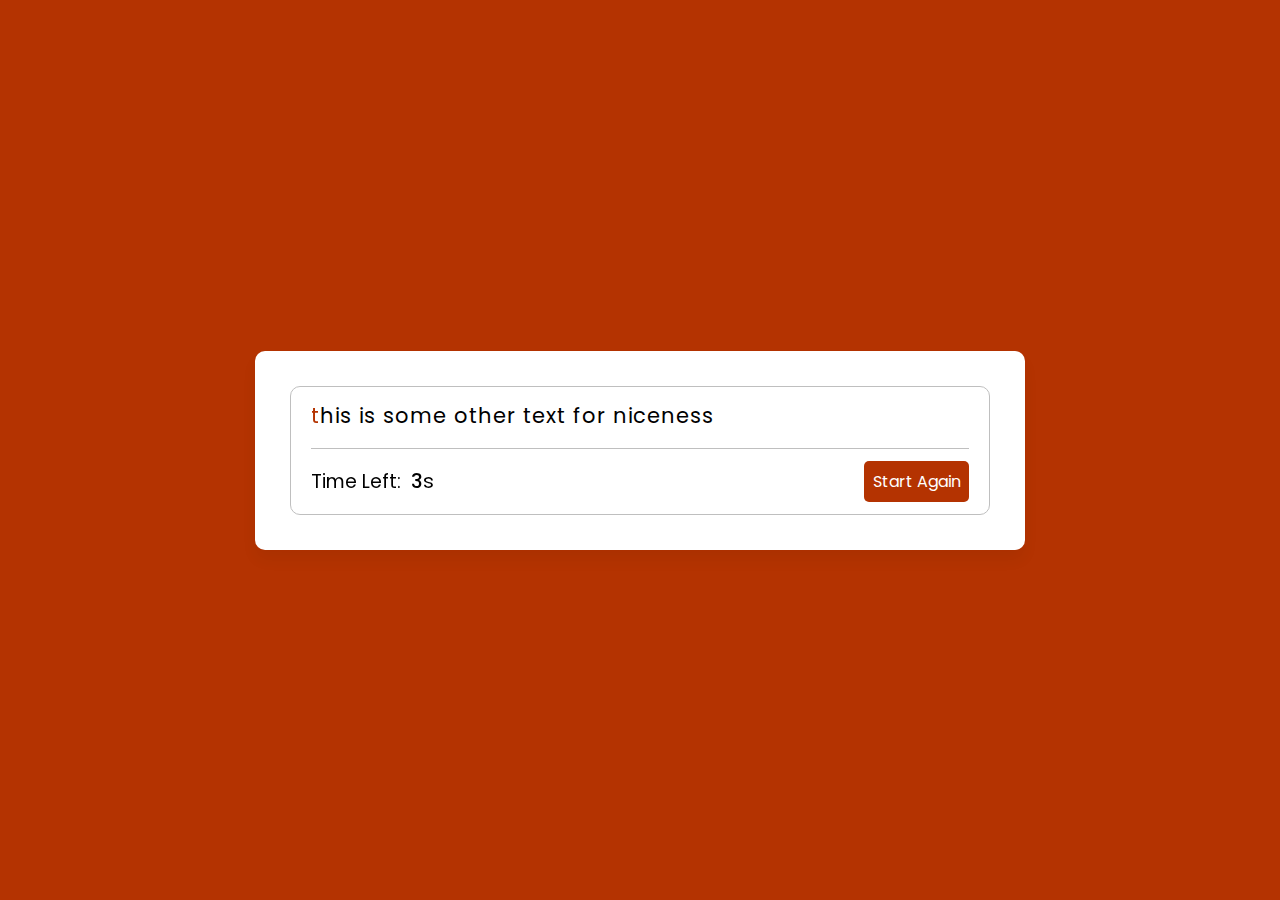
<file: index.html>
<!DOCTYPE html>
<!-- Coding By JV Codes - youtube.com/@jvcodes -->
<html lang="en" dir="ltr">
  <head>
    <meta charset="utf-8" />
    <title>Typing Speed Test Game</title>
    <link rel="stylesheet" href="app.css" />
    <meta name="viewport" content="width=device-width, initial-scale=1.0" />
  </head>
  <body>
    <div class="wrapper ">

      <div class="content-box ">
        <div class="typing-text">
        <input type="text" class="input-field" />
          <p></p>
        </div>

        <div class="content">
          <ul class="time-box">
            <li class="time">
              <p>Time Left:</p>
              <span><b>3</b>s</span>
            </li>
          </ul>
          <button class="start">Start Again</button>
        </div>
        
      </div>
      <div class="result_box hide">
        <p class="WPM">20 WPM</p>
        <p class="correct_">Correct words: 5 </p>
      </div>
    </div>
    <script src="app.js"></script>
  </body>
</html>
</file>
<file: app.css>
/* Import Google Font - Poppins */
@import url("https://fonts.googleapis.com/css2?family=Poppins:wght@400;500;600;700&display=swap");
* {
  margin: 0;
  padding: 0;
  box-sizing: border-box;
  font-family: "Poppins", sans-serif;
}
body {
  display: flex;
  padding: 0 10px;
  align-items: center;
  justify-content: center;
  min-height: 100vh;
  background: #b43301;
}
::selection {
  color: #fff;
  background: #b43301;
}

.wrapper {
  width: 770px;
  padding: 35px;
  background: #fff;
  border-radius: 10px;
  box-shadow: 0 10px 15px rgba(0, 0, 0, 0.05);
}

.wrapper .content-box {
  padding: 13px 20px 0;
  border-radius: 10px;
  border: 1px solid #bfbfbf;
}

.content-box .typing-text {
  overflow: hidden;
  max-height: 256px;
  position: relative;
}
.typing-text::-webkit-scrollbar {
  width: 0;
}
.typing-text p {
  font-size: 21px;
  text-align: justify;
  letter-spacing: 1px;
  word-break: break-all;
}

.typing-text p span {
  position: relative;
}
.typing-text p span.correct {
  color: #0d8000;
}
.typing-text p span.incorrect {
  color: #b1070d;
  outline: 1px solid #fff;
  background: #ff8a9d;
  border-radius: 4px;
}

.typing-text p span.active {
  color: #b43301;
}

.typing-text p span.active::before {
  position: absolute;
  content: "";
  height: 2px;
  width: 100%;
  bottom: 0;
  left: 0;
  opacity: 0;
  border-radius: 5px;
  background: #b43301;
  animation: blink 1s ease-in-out infinite;
}

@keyframes blink {
  50% {
    opacity: 1;
  }
}

.content-box .content {
  margin-top: 17px;
  display: flex;
  padding: 12px 0;
  flex-wrap: wrap;
  align-items: center;
  justify-content: space-between;
  border-top: 1px solid #bfbfbf;
}

.content button {
  outline: none;
  border: none;
  width: 105px;
  color: #fff;
  padding: 8px 0;
  font-size: 16px;
  cursor: pointer;
  border-radius: 5px;
  background: #b43301;
  transition: transform 0.3s ease;
}

.content button:active {
  transform: scale(0.97);
}
.content .time-box {
  display: flex;
  flex-wrap: wrap;
  align-items: center;
  width: calc(100% - 140px);
  justify-content: space-between;
}
.time-box li {
  display: flex;
  height: 20px;
  list-style: none;
  position: relative;
  align-items: center;
}
.time-box li:not(:first-child) {
  padding-left: 22px;
  border-left: 1px solid #bfbfbf;
}
.time-box li p {
  font-size: 19px;
}
.time-box li span {
  display: block;
  font-size: 20px;
  margin-left: 10px;
}

li span b {
  font-weight: 500;
}
li:not(:first-child) span {
  font-weight: 500;
}
.hide {
  display: none !important;
}
@media (max-width: 745px) {
  .wrapper {
    padding: 20px;
  }
  .content-box .content {
    padding: 20px 0;
  }
  .content-box .typing-text {
    max-height: 100%;
  }
  .typing-text p {
    font-size: 19px;
    text-align: left;
  }
  .content button {
    width: 100%;
    font-size: 15px;
    padding: 10px 0;
    margin-top: 20px;
  }
  .content .time-box {
    width: 100%;
  }
  .time-box li:not(:first-child) {
    border-left: 0;
    padding: 0;
  }
  .time-box li p,
  .time-box li span {
    font-size: 17px;
  }
}

@media (max-width: 518px) {
  .wrapper .content-box {
    padding: 10px 15px 0;
  }
  .typing-text p {
    font-size: 18px;
  }
  .time-box li {
    margin-bottom: 10px;
  }
  .content button {
    margin-top: 10px;
  }
}
.result_box {
  display: flex;
  justify-content: center;
  gap: 20px;
}
.WPM,
.mistakes {
  font-size: 1.5rem;
  font-weight: 500;
  display: inline;
}
input {
  opacity: 0;
  position: absolute;
  inset: 0;
}
</file>
